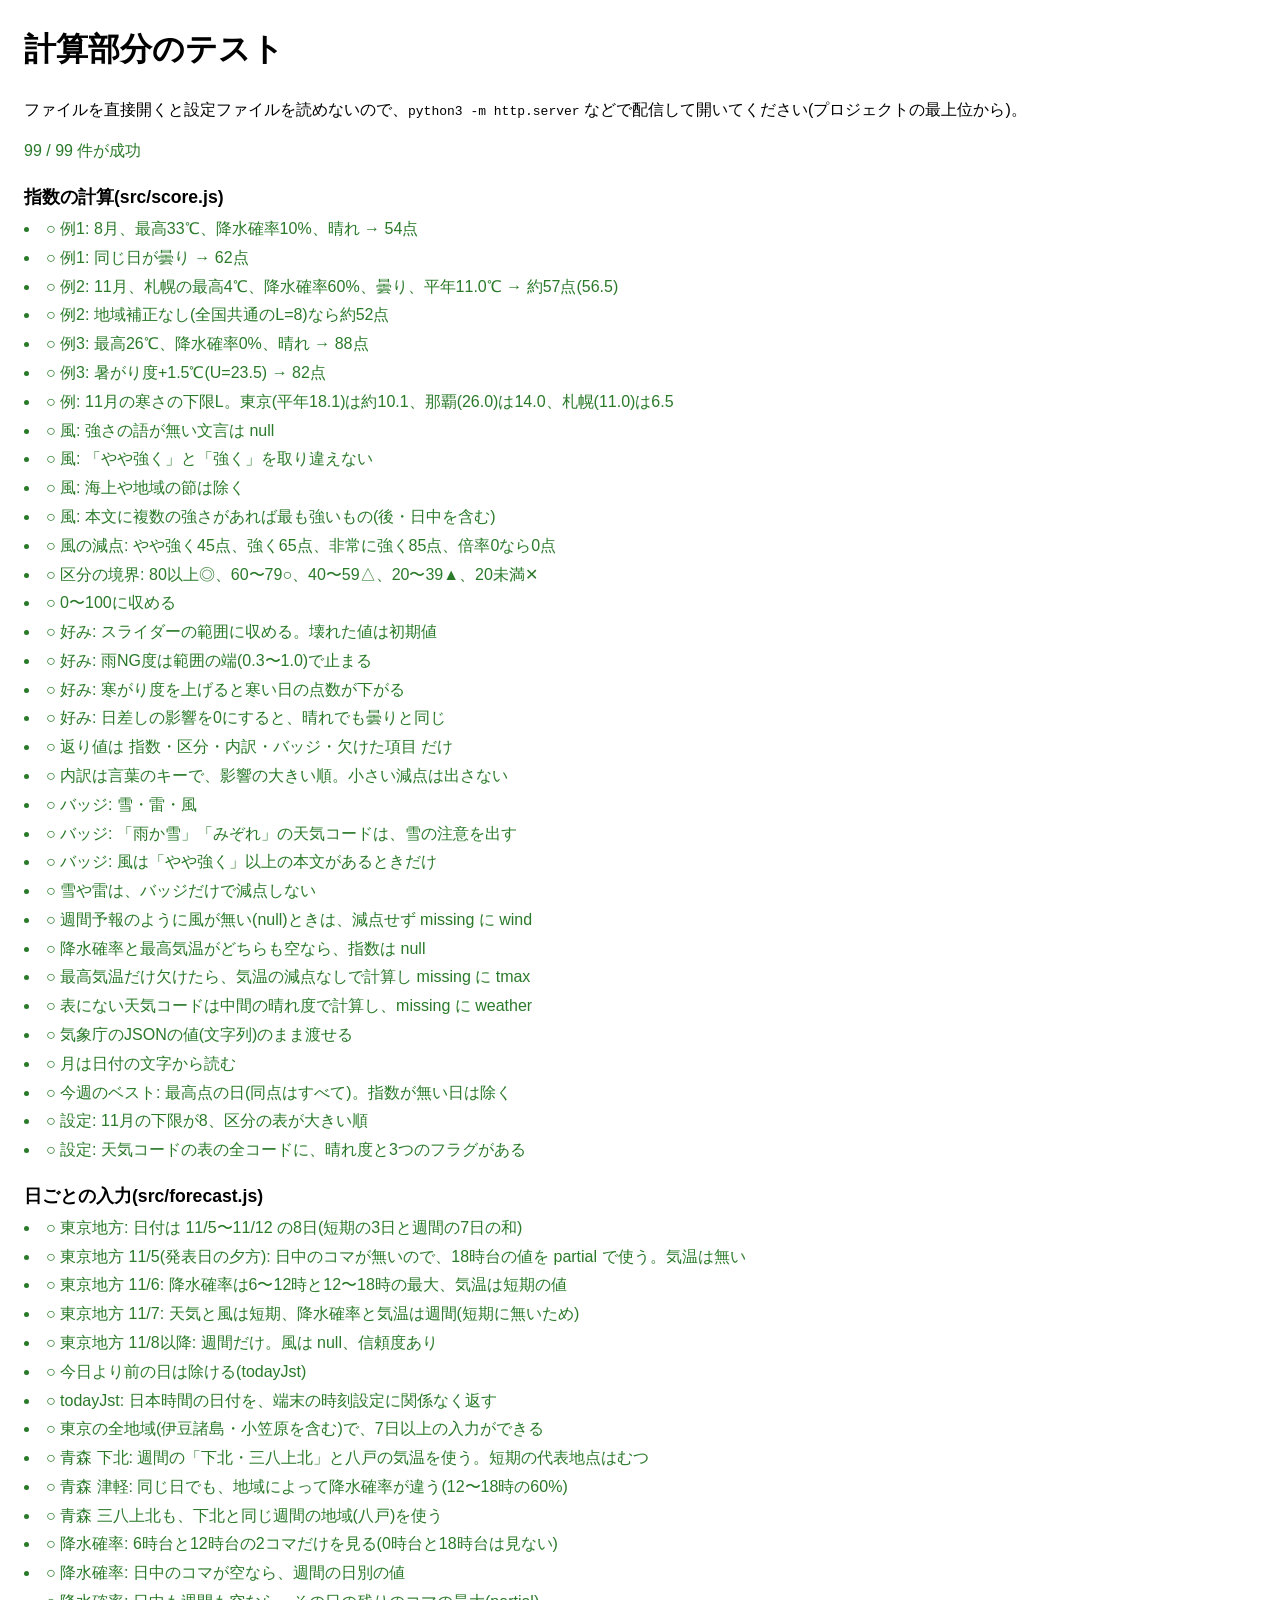
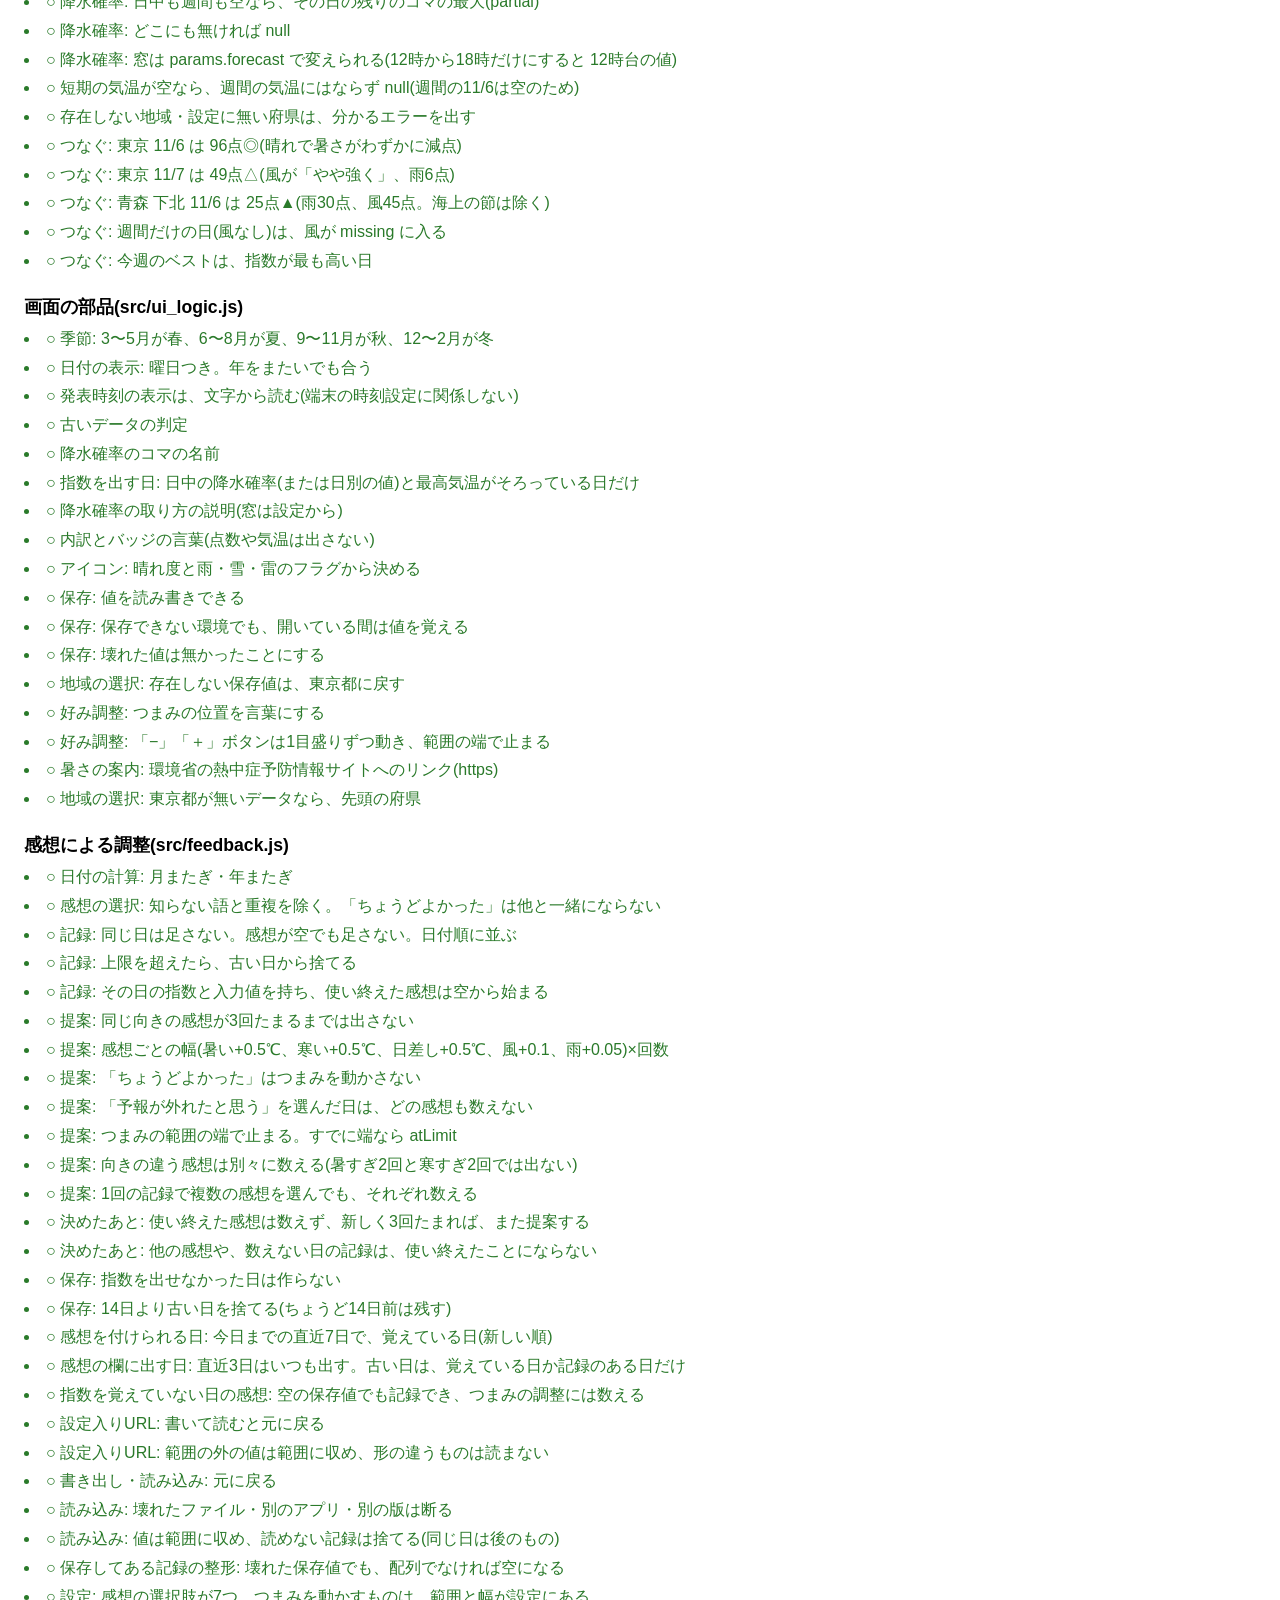
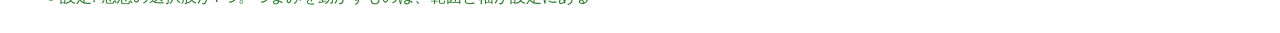
<file: tests/index.html>
<!DOCTYPE html>
<html lang="ja">
<head>
<meta charset="utf-8">
<title>とことこ指数 計算部分のテスト</title>
<style>
  body { font-family: sans-serif; margin: 1.5rem; line-height: 1.6; }
  .ok { color: #2a7a2a; }
  .fail { color: #b3261e; font-weight: bold; }
  li { margin: .2rem 0; }
  pre { margin: 0 0 0 1.5rem; white-space: pre-wrap; }
  h2 { font-size: 1.1rem; margin: 1.2rem 0 .3rem; }
</style>
</head>
<body>
<h1>計算部分のテスト</h1>
<p>ファイルを直接開くと設定ファイルを読めないので、<code>python3 -m http.server</code> などで配信して開いてください(プロジェクトの最上位から)。</p>
<p id="summary">実行中…</p>
<div id="list"></div>
<script src="../src/score.js"></script>
<script src="../src/forecast.js"></script>
<script src="../src/ui_logic.js"></script>
<script src="../src/feedback.js"></script>
<script src="cases.js"></script>
<script src="forecast_cases.js"></script>
<script src="ui_cases.js"></script>
<script src="feedback_cases.js"></script>
<script>
  (async () => {
    const get = (p) => fetch(p).then((r) => { if (!r.ok) throw new Error(p + ' を読めない'); return r.json(); });
    const summary = document.getElementById('summary');
    try {
      const [params, weather, stationArea, tokyo, aomori] = await Promise.all([
        get('../config/params.json'), get('../config/weather_codes.json'), get('../config/station_area.json'),
        get('fixtures/130000.json'), get('fixtures/020000.json'),
      ]);
      const fixtures = { '130000': tokyo, '020000': aomori };
      const groups = [
        ['指数の計算(src/score.js)', TokotokoCases.runTests(Tokotoko, params, weather)],
        ['日ごとの入力(src/forecast.js)', TokotokoForecastCases.runTests(TokotokoForecast, Tokotoko, params, weather, stationArea, fixtures)],
        ['画面の部品(src/ui_logic.js)', TokotokoUiCases.runTests(TokotokoUi, params, weather)],
        ['感想による調整(src/feedback.js)', TokotokoFeedbackCases.runTests(TokotokoFeedback, Tokotoko, params)],
      ];
      const list = document.getElementById('list');
      let total = 0, failed = 0;
      for (const [title, results] of groups) {
        const h = document.createElement('h2');
        h.textContent = title;
        list.appendChild(h);
        for (const r of results) {
          total++;
          const li = document.createElement('li');
          li.className = r.ok ? 'ok' : 'fail';
          li.textContent = (r.ok ? '○ ' : '✕ ') + r.name;
          if (!r.ok) {
            failed++;
            const pre = document.createElement('pre');
            pre.textContent = r.message;
            li.appendChild(pre);
          }
          list.appendChild(li);
        }
      }
      summary.textContent = `${total - failed} / ${total} 件が成功`;
      summary.className = failed ? 'fail' : 'ok';
    } catch (e) {
      summary.textContent = '失敗: ' + e.message;
      summary.className = 'fail';
    }
  })();
</script>
</body>
</html>
</file>
